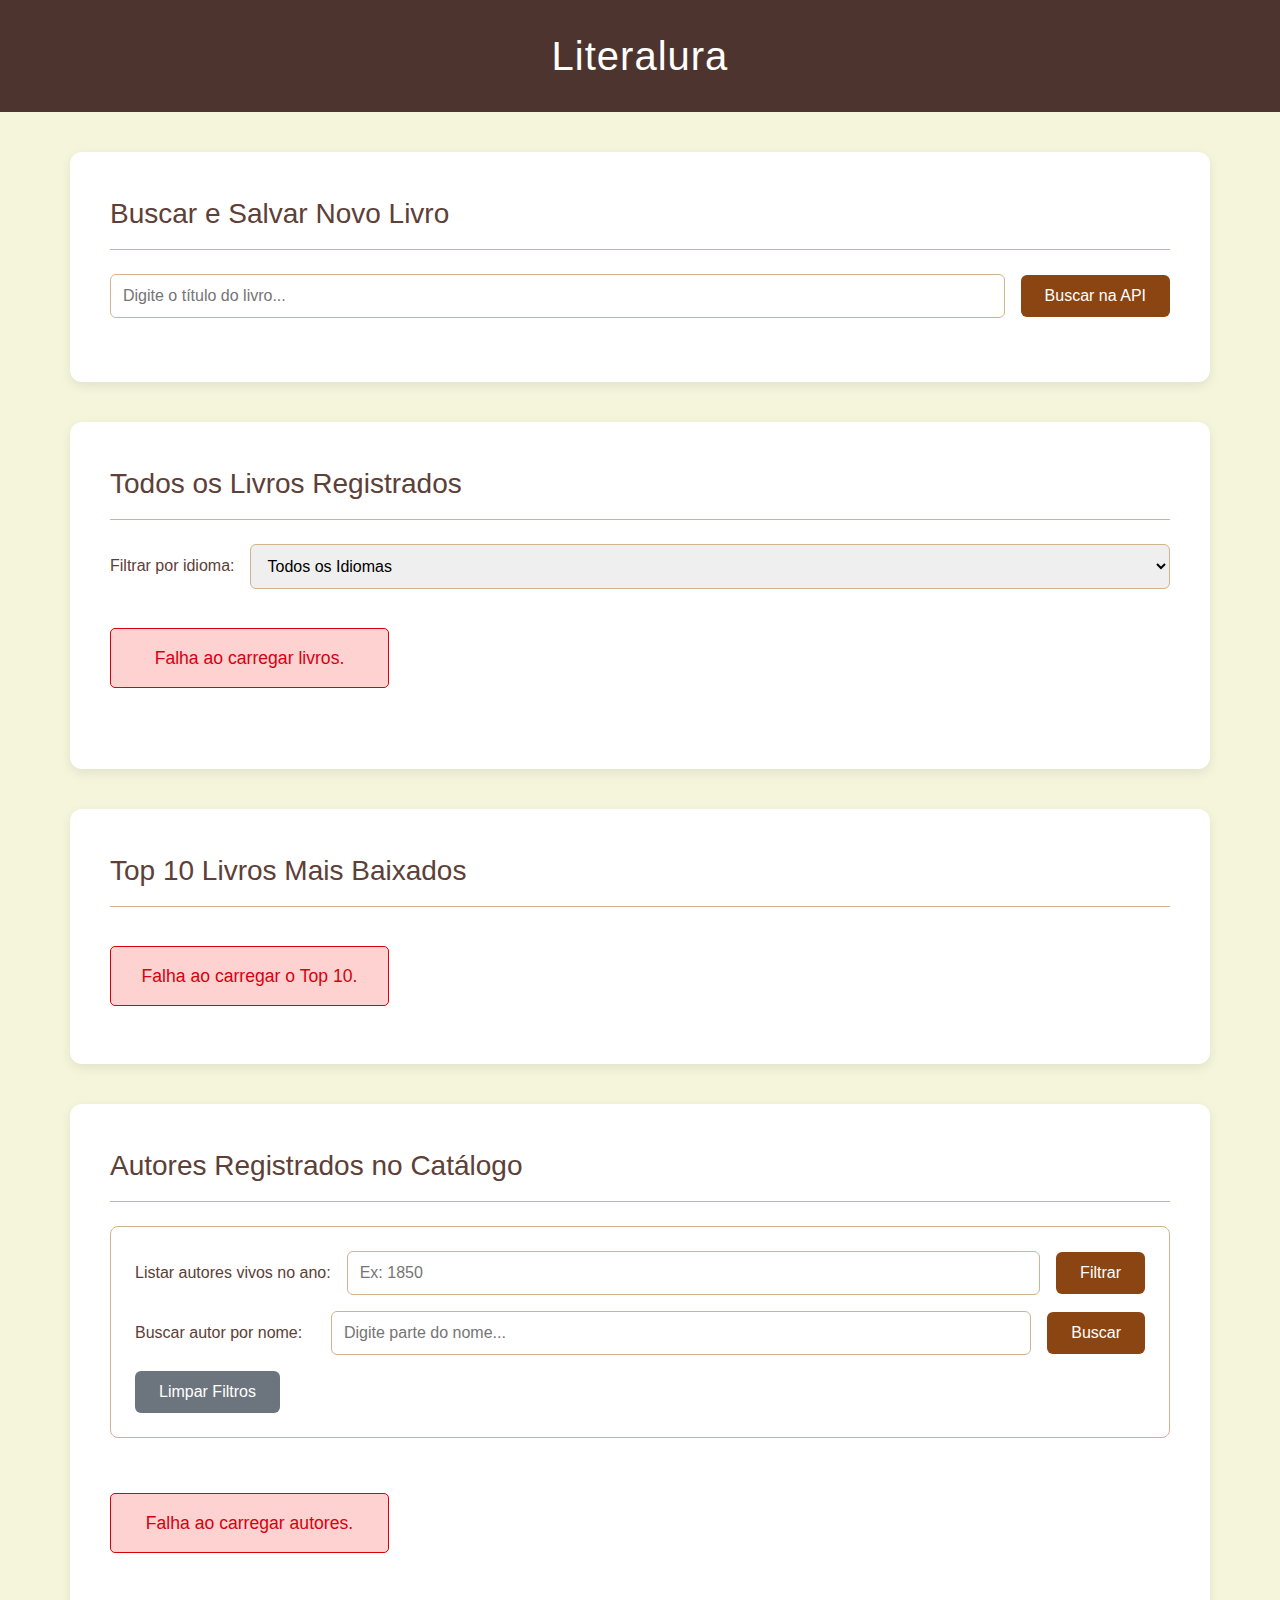
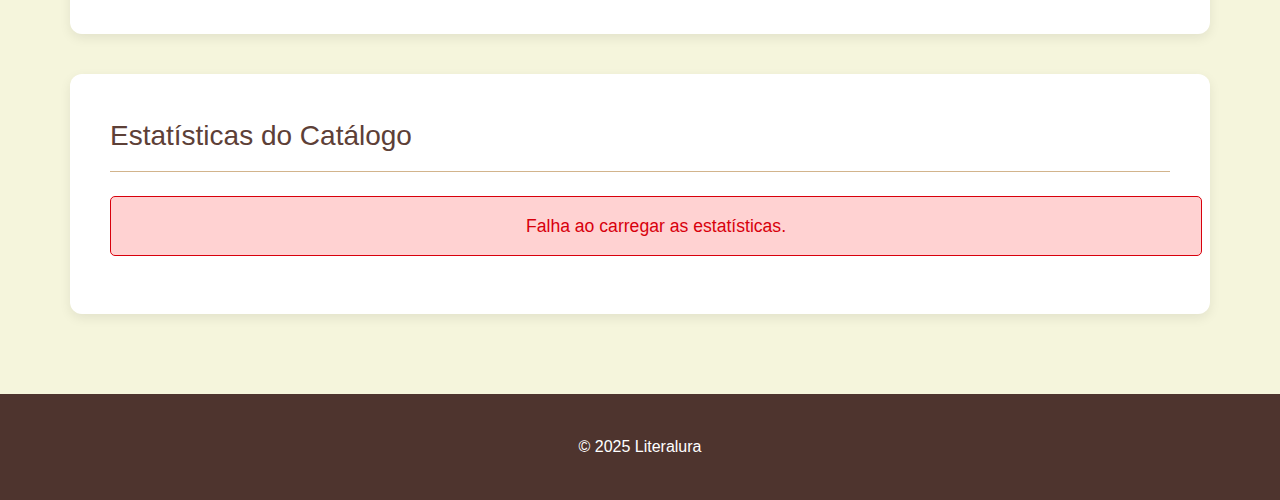
<file: index.html>
<!DOCTYPE html>
<html lang="pt-br">

<head>
    <meta charset="UTF-8">
    <meta name="viewport" content="width=device-width, initial-scale=1.0">
    <title>Literalura - Catálogo de Livros</title>
    <link rel="stylesheet" href="css/styles.css">
</head>

<body>
    <header>
        <h1>Literalura</h1>
    </header>

    <main>
    <!-- 1. SEÇÃO DE BUSCA -->
    <section id="busca-section">
        <h2>Buscar e Salvar Novo Livro</h2>
        <div class="busca-container">
            <input type="text" id="input-titulo-livro" placeholder="Digite o título do livro...">
            <button id="btn-buscar-livro">Buscar na API</button>
        </div>
        <div id="resultado-busca-container">
        </div>
    </section>

    <!-- 3. SEÇÃO DE TODOS OS LIVROS -->
    <section id="todos-livros-section">
        <h2>Todos os Livros Registrados</h2>
        <div class="filtro-container">
            <label for="select-idioma">Filtrar por idioma:</label>
            <select id="select-idioma">
                <option value="todos">Todos os Idiomas</option>
                <option value="pt">Português (pt)</option>
                <option value="en">Inglês (en)</option>
                <option value="es">Espanhol (es)</option>
                <option value="fr">Francês (fr)</option>
            </select>
        </div>
        <div id="lista-livros-container" class="lista-container">
            <p class="loading-message">Carregando livros...</p>
        </div>
        <div id="livros-pagination-controls" class="pagination-controls"></div>
    </section>

    <!-- 2. SEÇÃO TOP 10 -->
    <section id="top10-section">
        <h2>Top 10 Livros Mais Baixados</h2>
        <div id="top10-container" class="lista-container">
            <p class="loading-message">Carregando Top 10...</p>
        </div>
    </section>    

    <!-- 4. SEÇÃO DE TODOS OS AUTORES -->
<section id="todos-autores-section">
    <h2>Autores Registrados no Catálogo</h2>

    <div class="autores-filtro-container">
        
        <!-- Linha do filtro por ano -->
        <div class="filtro-linha">
            <label for="input-ano-vivo">Listar autores vivos no ano:</label>
            <input type="number" id="input-ano-vivo" placeholder="Ex: 1850">
            <button id="btn-filtrar-autores-ano">Filtrar</button>
        </div>
        
        <!-- Linha do filtro por nome -->
        <div class="filtro-linha">
            <label for="input-nome-autor">Buscar autor por nome:</label>
            <input type="text" id="input-nome-autor" placeholder="Digite parte do nome...">
            <button id="btn-buscar-autor-nome">Buscar</button>
        </div>

        <!-- O botão de limpar fica fora das linhas para ter seu próprio alinhamento -->
        <button id="btn-limpar-filtros-autores" class="btn-limpar">Limpar Filtros</button>

    </div> 

    <!-- Lista e paginação de autores -->
    <div id="lista-autores-container" class="lista-container">
        <p class="loading-message">Carregando autores...</p>
    </div>
    <div id="autores-pagination-controls" class="pagination-controls"></div>

</section>

    <!-- 5. SEÇÃO DE ESTATÍSTICAS -->
    <section id="stats-section">
        <h2>Estatísticas do Catálogo</h2>
        <div id="stats-container">
            <p class="loading-message">Carregando estatísticas...</p>
        </div>
    </section>

</main>

    <footer>
        <p>© 2025 Literalura</p>
    </footer>

    <script src="js/apiService.js" type="module"></script>
    <script src="js/home.js" type="module"></script>
</body>

</html>
</file>
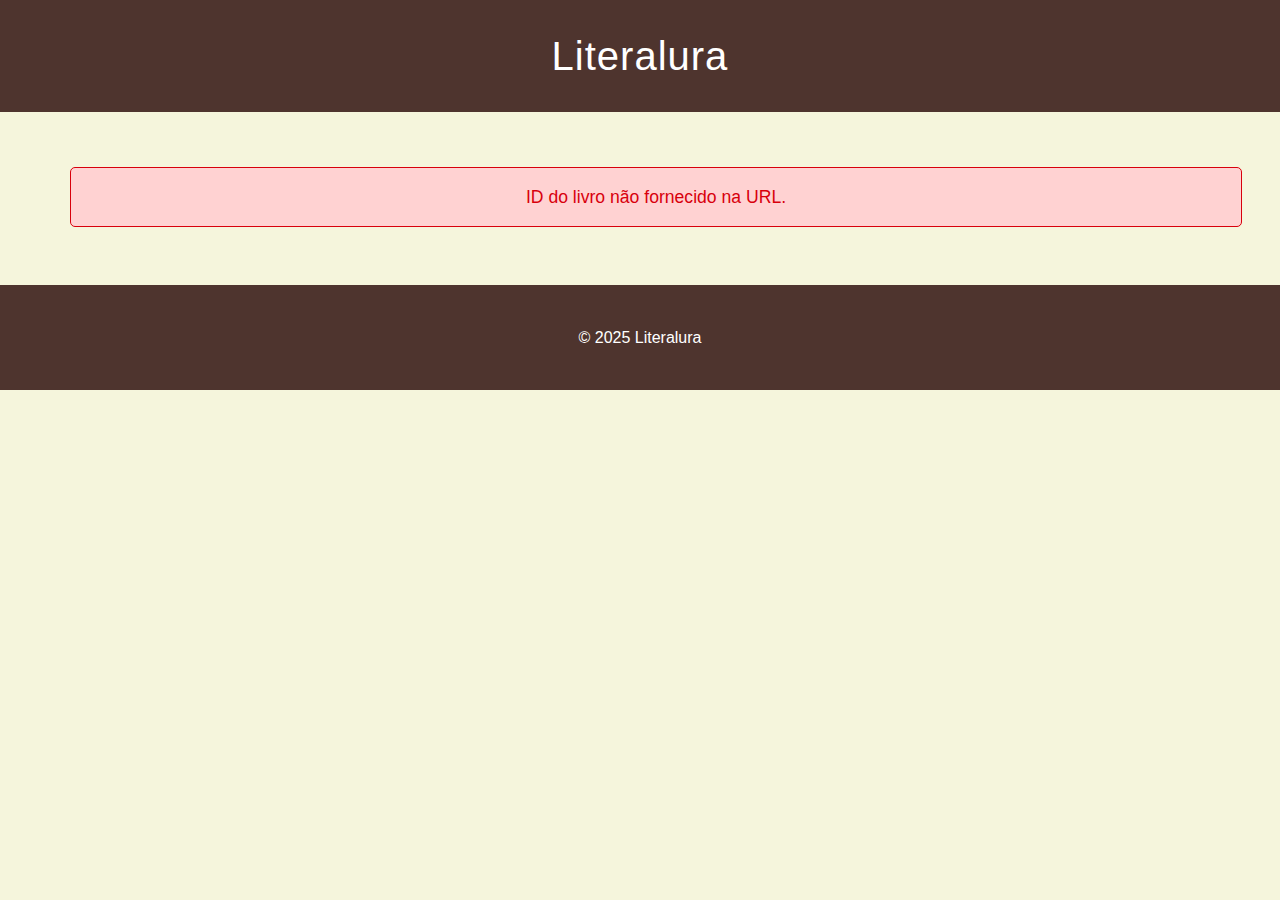
<file: detalhes_livro.html>
<!DOCTYPE html>
<html lang="pt-br">
<head>
    <meta charset="UTF-8">
    <meta name="viewport" content="width=device-width, initial-scale=1.0">
    <title>Detalhes do Livro</title>
    <link rel="stylesheet" href="css/styles.css"> 
    <link rel="stylesheet" href="css/detalhes.css"> 
</head>
<body>
    <header>
        <h1><a href="index.html" style="color: white; text-decoration: none;">Literalura</a></h1>
    </header>
    
    <main>
        <div id="detalhes-livro-container">
            <p class="loading-message">Carregando detalhes do livro...</p>
        </div>
    </main>

    <footer>
        <p>© 2025 Literalura</p>
    </footer>

    <script src="js/apiService.js" type="module"></script>
    <script src="js/detalhesLivro.js" type="module"></script>
</body>
</html>
</file>
<file: css/styles.css>
/* ============ VARIÁVEIS ============ */
:root {
    /* Cores */
    --cor-primaria: #8B4513;
    --cor-primaria-hover: #A0522D;
    --cor-secundaria: #6c757d;
    --cor-secundaria-hover: #5a6268;
    --cor-fundo: #F5F5DC;
    --cor-texto: #5D4037;
    --cor-texto-claro: #6c757d;
    --cor-borda: #D2B48C;
    --cor-cabecalho: #4E342E;
    --cor-erro: #dc3545;
    
    /* Espaçamentos */
    --espacamento-grande: 2.5rem;
    --espacamento-medio: 1.5rem;
    --espacamento-pequeno: 1rem;
    
    /* Bordas */
    --borda-radius-grande: 12px;
    --borda-radius-media: 8px;
    --borda-radius-pequena: 6px;
    
    /* Sombras */
    --sombra-suave: 0 4px 12px rgba(0, 0, 0, 0.08);
    --sombra-elevada: 0 8px 16px rgba(0, 0, 0, 0.1);
    
    /* Transições */
    --transicao-rapida: 0.2s ease-in-out;
}

/* ============ ESTILOS GERAIS ============ */
body {
    font-family: -apple-system, BlinkMacSystemFont, "Segoe UI", Roboto, "Helvetica Neue", Arial, sans-serif;
    margin: 0;
    background-color: var(--cor-fundo);
    color: var(--cor-texto);
    line-height: 1.6;
}

header, footer {
    text-align: center;
    padding: var(--espacamento-medio) var(--espacamento-pequeno);
    background-color: var(--cor-cabecalho);
    color: white;
}

header h1 {
    margin: 0;
    font-size: 2.5rem;
    font-weight: 300;
    letter-spacing: 1px;
}

header h1 a {
    color: white;
    text-decoration: none;
}

main {
    max-width: 1140px;
    margin: 0 auto;
    padding: var(--espacamento-grande) var(--espacamento-pequeno);
}

/* ============ SEÇÕES ============ */
main section {
    background-color: white;
    padding: var(--espacamento-grande);
    border-radius: var(--borda-radius-grande);
    margin-bottom: var(--espacamento-grande);
    box-shadow: var(--sombra-suave);
}

main section h2 {
    margin-top: 0;
    margin-bottom: var(--espacamento-medio);
    font-size: 1.75rem;
    font-weight: 500;
    border-bottom: 1px solid var(--cor-borda);
    padding-bottom: 0.75rem;
}

/* ============ COMPONENTES DE LISTAGEM ============ */
.lista-container {
    display: grid;
    grid-template-columns: repeat(auto-fill, minmax(200px, 1fr)); 
    gap: 1.5rem;
}

/* ============ CARDS ============ */
.card-livro, .card-autor {
    background: white;
    border: 1px solid var(--cor-borda);
    border-radius: var(--borda-radius-media);
    transition: transform 0.2s, box-shadow 0.2s;
    display: flex;
    flex-direction: column;
    overflow: hidden; 
}

.card-livro:hover, .card-autor:hover {
    transform: translateY(-5px);
    box-shadow: var(--sombra-elevada);
}


/* --- ESTILOS ESPECÍFICOS PARA O CARD DE LIVRO --- */

.card-livro img, .card-livro .sem-imagem {
    width: 100%;
    height: 160px;
    object-fit: contain; 
    flex-shrink: 0; 
    background-color: #f8f9fa; 
}

.sem-imagem {
    display: flex;
    align-items: center;
    justify-content: center;
    color: var(--cor-texto-claro);
    font-size: 0.8rem;
    text-align: center;
    padding: 0.5rem;
}

.card-info {
    padding: 1rem;
    display: flex;
    flex-direction: column;
    flex-grow: 1; 
}

.card-livro h3 {
    font-size: 1rem; 
    margin: 0 0 0.5rem 0; 
    line-height: 1.3;
    min-height: 2.6em; 
    display: -webkit-box;
    -webkit-line-clamp: 2;
    -webkit-box-orient: vertical;
    overflow: hidden;
}

.card-livro h3 a {
    color: var(--cor-primaria);
    text-decoration: none;
    font-weight: 600;
}

.card-livro p {
    font-size: 0.85rem; 
    color: #555;
    margin: 0.2rem 0;
    line-height: 1.4;
    white-space: normal; 
}

.card-livro .download-count {
    margin-top: auto; 
    padding-top: 0.5rem;
    border-top: 1px solid #eee;
    font-weight: bold;
    color: var(--cor-primaria);
}


/* --- ESTILOS ESPECÍFICOS PARA O CARD DE AUTOR --- */

.card-autor {
    padding: 1rem;
    justify-content: center;
}

.card-autor h3 {
    font-size: 1rem;
    margin: 0 0 0.5rem 0;
}

.card-autor p {
    font-size: 0.85rem;
    color: #666;
    margin: 0.2rem 0;
    white-space: normal; 
}


/* ============ FORMULÁRIOS E FILTROS ============ */
.busca-container, .filtro-container {
    display: flex;
    flex-wrap: wrap;
    gap: var(--espacamento-pequeno);
    align-items: center;
    margin-bottom: var(--espacamento-medio);
}

.autores-filtro-container {
    display: flex;
    flex-direction: column;
    gap: var(--espacamento-pequeno);
    border: 1px solid var(--cor-borda);
    border-radius: var(--borda-radius-media);
    padding: var(--espacamento-medio);
    margin-bottom: var(--espacamento-grande);
    align-items: flex-start;
}

.filtro-linha {
    display: flex;
    flex-wrap: wrap;
    gap: var(--espacamento-pequeno);
    align-items: center;
    width: 100%;
}

.filtro-linha label {
    min-width: 180px;
    font-weight: 500;
}

input[type="text"], input[type="number"], select {
    padding: 0.75rem;
    font-size: 1rem;
    border: 1px solid var(--cor-borda);
    border-radius: var(--borda-radius-pequena);
    flex: 1 1 200px;
}

input[type="text"]:focus, 
input[type="number"]:focus, 
select:focus {
    outline: none;
    border-color: var(--cor-primaria);
    box-shadow: 0 0 0 2px rgba(139, 69, 19, 0.2);
}

/* ============ BOTÕES ============ */
button {
    padding: 0.75rem 1.5rem;
    font-size: 1rem;
    font-weight: 500;
    border: none;
    background-color: var(--cor-primaria);
    color: white;
    border-radius: var(--borda-radius-pequena);
    cursor: pointer;
    transition: background-color var(--transicao-rapida);
}

button:hover:not(:disabled) {
    background-color: var(--cor-primaria-hover);
}

button:focus {
    outline: none;
    box-shadow: 0 0 0 3px rgba(139, 69, 19, 0.3);
}

button.btn-limpar {
    background-color: var(--cor-secundaria);
}

button.btn-limpar:hover {
    background-color: var(--cor-secundaria-hover);
}

button:disabled {
    background-color: #e9ecef;
    color: #6c757d;
    cursor: not-allowed;
}

/* ============ PAGINAÇÃO ============ */
.pagination-controls {
    display: flex;
    justify-content: center;
    align-items: center;
    gap: var(--espacamento-pequeno);
    margin-top: var(--espacamento-medio);
    flex-wrap: wrap;
}

.pagination-controls button {
    min-width: 80px; 
}

/* ============ MENSAGENS ============ */
.loading-message, 
.info-message, 
.error-message {
    text-align: center;
    width: 100%;
    padding: var(--espacamento-medio);
    font-size: 1.1rem;
    border-radius: var(--borda-radius-pequena);
}

.loading-message {
    color: var(--cor-texto-claro);
    background-color: rgba(108, 117, 125, 0.1);
}

.info-message {
    color: #155724;
    background-color: #d4edda;
    border: 1px solid #c3e6cb;
}

.error-message {
    color: var(--cor-erro);
    background-color: #f8d7da;
    border: 1px solid #f5c6cb;
}

/* ============ ESTATÍSTICAS ============ */
.stats-list {
    list-style-type: none;
    padding-left: 0;
    font-size: 1.1rem;
}

.stats-list li {
    padding: 0.5rem 0;
    border-bottom: 1px solid #f1f1f1;
}

.stats-list li:last-child {
    border-bottom: none;
}

/* ============ RESPONSIVIDADE ============ */
@media (max-width: 768px) {
    main section {
        padding: var(--espacamento-medio);
    }
    
    header h1 {
        font-size: 2rem;
    }
}

@media (max-width: 480px) {
    .lista-container {
        grid-template-columns: repeat(auto-fill, minmax(150px, 1fr));
    }
    
    .card-livro img {
        height: 140px;
    }

    .filtro-linha, .busca-container {
        flex-direction: column;
        align-items: stretch;
    }
}

/* Estilos para as mensagens de feedback */

/* Estilos para as mensagens de feedback */

.loading-message, .info-message {
    color: #555;
    font-style: italic;
    text-align: center;
    padding: 20px;
}

.error-message {
    color: #D8000C;
    background-color: #FFD2D2;
    border: 1px solid #D8000C;
    padding: 15px;
    border-radius: 5px;
    margin-top: 15px;
    text-align: center;
}
</file>
<file: css/detalhes.css>
/* --- 1. Container Principal da Seção de Detalhes --- */
.detalhes-livro {
    display: flex;
    align-items: flex-start; 
    flex-wrap: wrap; 
    gap: 2.5rem; 

    /* Estilo do Card */
    background-color: white;
    padding: 2rem;
    border-radius: var(
        --borda-radius-grande
    ); 
    box-shadow: var(--sombra-suave);
}

/* --- 2. Coluna do Poster (Imagem) --- */
.detalhes-livro-poster {  
    flex: 1 1 300px;
    text-align: center; 
}

.detalhes-livro-poster img {
    width: 100%;
    max-width: 350px; 
    height: auto;
    border-radius: var(
        --borda-radius-grande
    ); 
    box-shadow: 0 10px 25px rgba(0, 0, 0, 0.15); 
}

/* --- 3. Coluna de Informações (Texto) --- */
.detalhes-livro-info {
    flex: 2 1 400px;
}

.detalhes-livro-info h2 {
    font-size: 2.5rem;
    font-weight: 600;
    color: var(--cor-texto);
    margin-top: 0;
    margin-bottom: 1rem;
    border-bottom: none;
    padding-bottom: 0;
}

.detalhes-livro-info p {
    font-size: 1.1rem;
    line-height: 1.7;
    margin-bottom: 0.75rem;
}

/* Estilo específico para textos em negrito (etiquetas como "Autor:", "Idioma:") */
.detalhes-livro-info p b {
    color: #495057; 
    font-weight: 500;
}

/* --- 4. Elementos de Navegação --- */
.link-voltar {
    display: inline-block; 
    margin-top: 2rem;
    padding: 0.6rem 1.2rem;
    font-size: 1rem;
    font-weight: 500;
    color: var(--cor-primaria);
    text-decoration: none;
    border: 1px solid var(--cor-primaria);
    border-radius: var(--borda-radius-pequena); 
    transition: background-color 0.2s, color 0.2s;
}

.link-voltar:hover {
    background-color: var(--cor-primaria);
    color: white;
}

/* --- 5. Seção de Tópicos (Gêneros) --- */
.topicos-container {
    margin-top: 1.5rem;
    padding-top: 1.5rem;
    border-top: 1px solid #f0f0f0;     
    display: flex;
    flex-wrap: wrap;       
    align-items: center;   
    gap: 0.5rem 0.8rem;      
}

.topicos-container p b {
    font-size: 1.1rem;      
    color: #495057;
    margin-right: 0.5rem;   
}

.topico-badge {
    display: inline-block;
    background-color: var(--cor-fundo);
    color: var(--cor-texto);
    padding: 0.4rem 0.9rem;
    border-radius: 15px; 
    font-size: 0.85rem;
    font-weight: 500;
    border: 1px solid var(--cor-borda);
    white-space: nowrap; 
    transition: all 0.2s ease;
}

.topico-badge:hover {
    background-color: var(--cor-primaria);
    color: white;
    border-color: var(--cor-primaria);
}

.sem-topicos {
    font-style: italic;
    color: var(--cor-texto-claro);
}
</file>
